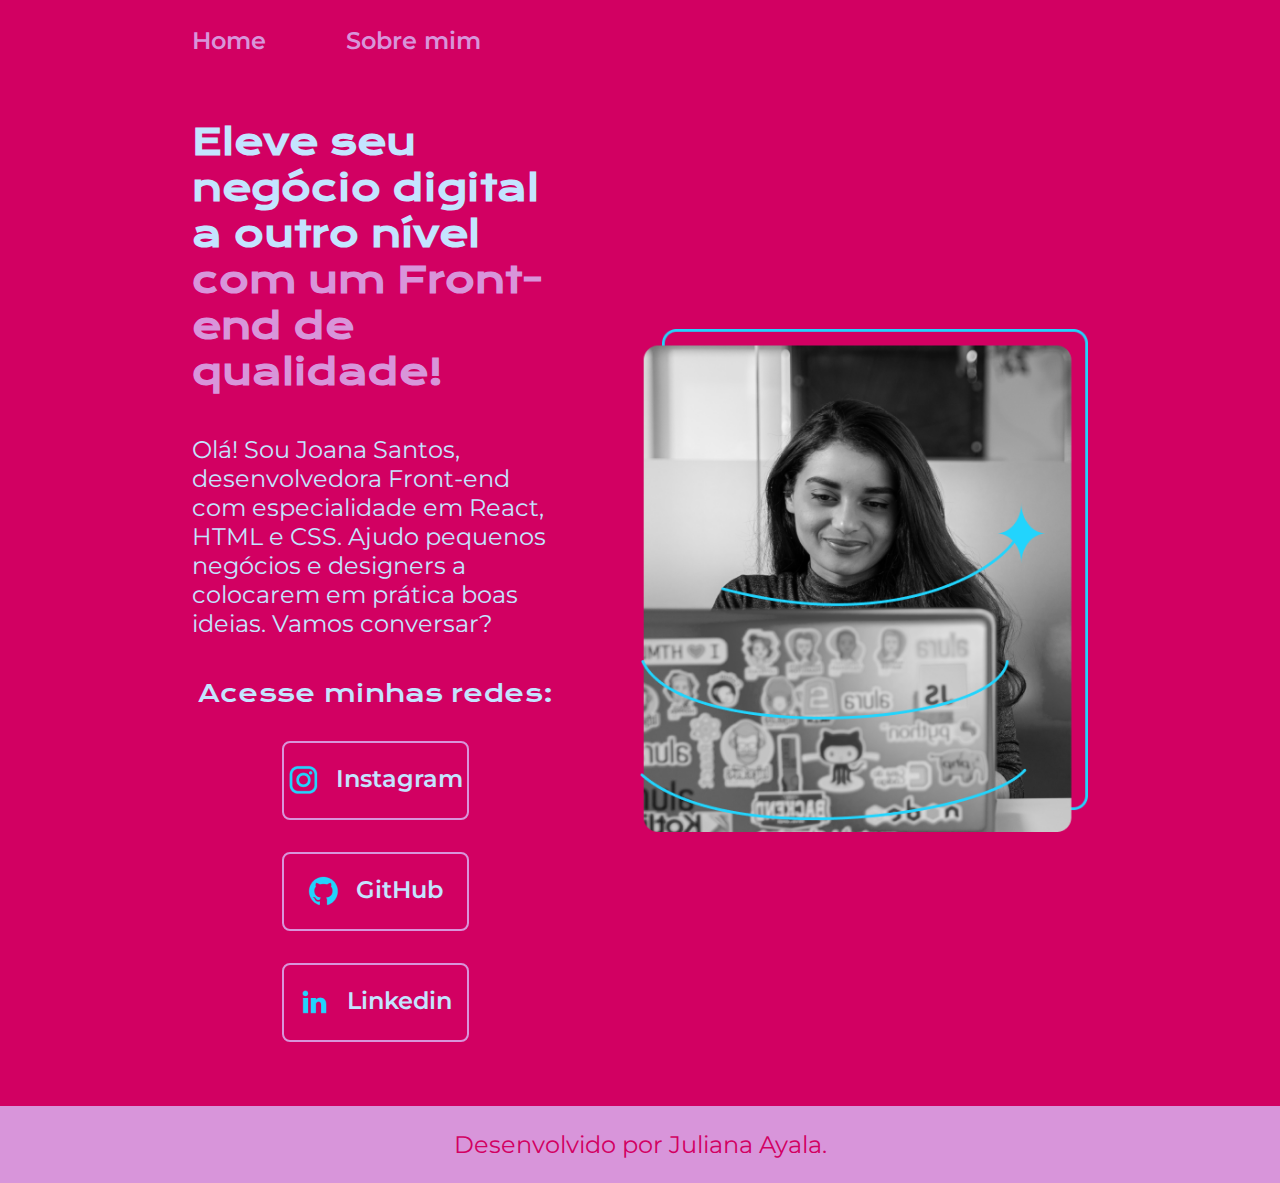
<file: index.html>
<!DOCTYPE html>
<html lang="pt-br">

<head>
    <meta charset="UTF-8">
    <meta http-equiv="X-UA-Compatible" content="IE=edge">
    <meta name="viewport" content="width=device-width, initial-scale=1.0">
    <title>Portifolio</title>
    <link rel="stylesheet" href="./styles/style.css">
</head>

<body>
    <header class="cabecalho">
        <nav class="cabecalho_menu">
            <a class="cabecalho_menu_link" href="index.html">Home</a>
            <a class="cabecalho_menu_link" href="about.html">Sobre mim</a>
        </nav>
    </header>
    <main class="apresentacao">
        <section class="apresentacao__conteudo">
            <h1 class="apresentacao__conteudo__titulo">Eleve seu negócio digital a outro nível <strong 
            class="titulo-destaque">com um Front-end de qualidade!
            </strong></h1>
            <p class="apresentacao__conteudo__texto">Olá! Sou Joana Santos, desenvolvedora
            Front-end com especialidade em React, HTML e
            CSS. Ajudo pequenos negócios e designers a
            colocarem em prática boas ideias. Vamos
            conversar?</p>
            <div class="apresentacao__links">
                <h2 class="apresentacao_links_subtitulo">Acesse minhas redes:</h2>
                <a class="apresentacao__links__navegacao" href="https://instagram.com/julianaayyala">
                    <img src="./assets/instagram.png" alt="Logo Instagram">
                    Instagram
                </a>
                <a class="apresentacao__links__navegacao" href="https://github.com/julianaayyala">
                    <img src="./assets/github.png" alt="Logo GitHub">
                    GitHub
                </a>
                <a class="apresentacao__links__navegacao" href="https://www.linkedin.com/in/julianaeduardaayalapinho1999/">
                    <img src="./assets/linkedin.png" alt="Logo Linkedin">
                    Linkedin
                </a>
            </div>
        </section>
        <img class="apresentacao__imagem" src="./assets/Imagem.png" alt="Foto da Joana Santos programando">
    </main>
    <footer class="rodape">
        <p>Desenvolvido por Juliana Ayala.</p>
    </footer>
</body>

</html>
</file>
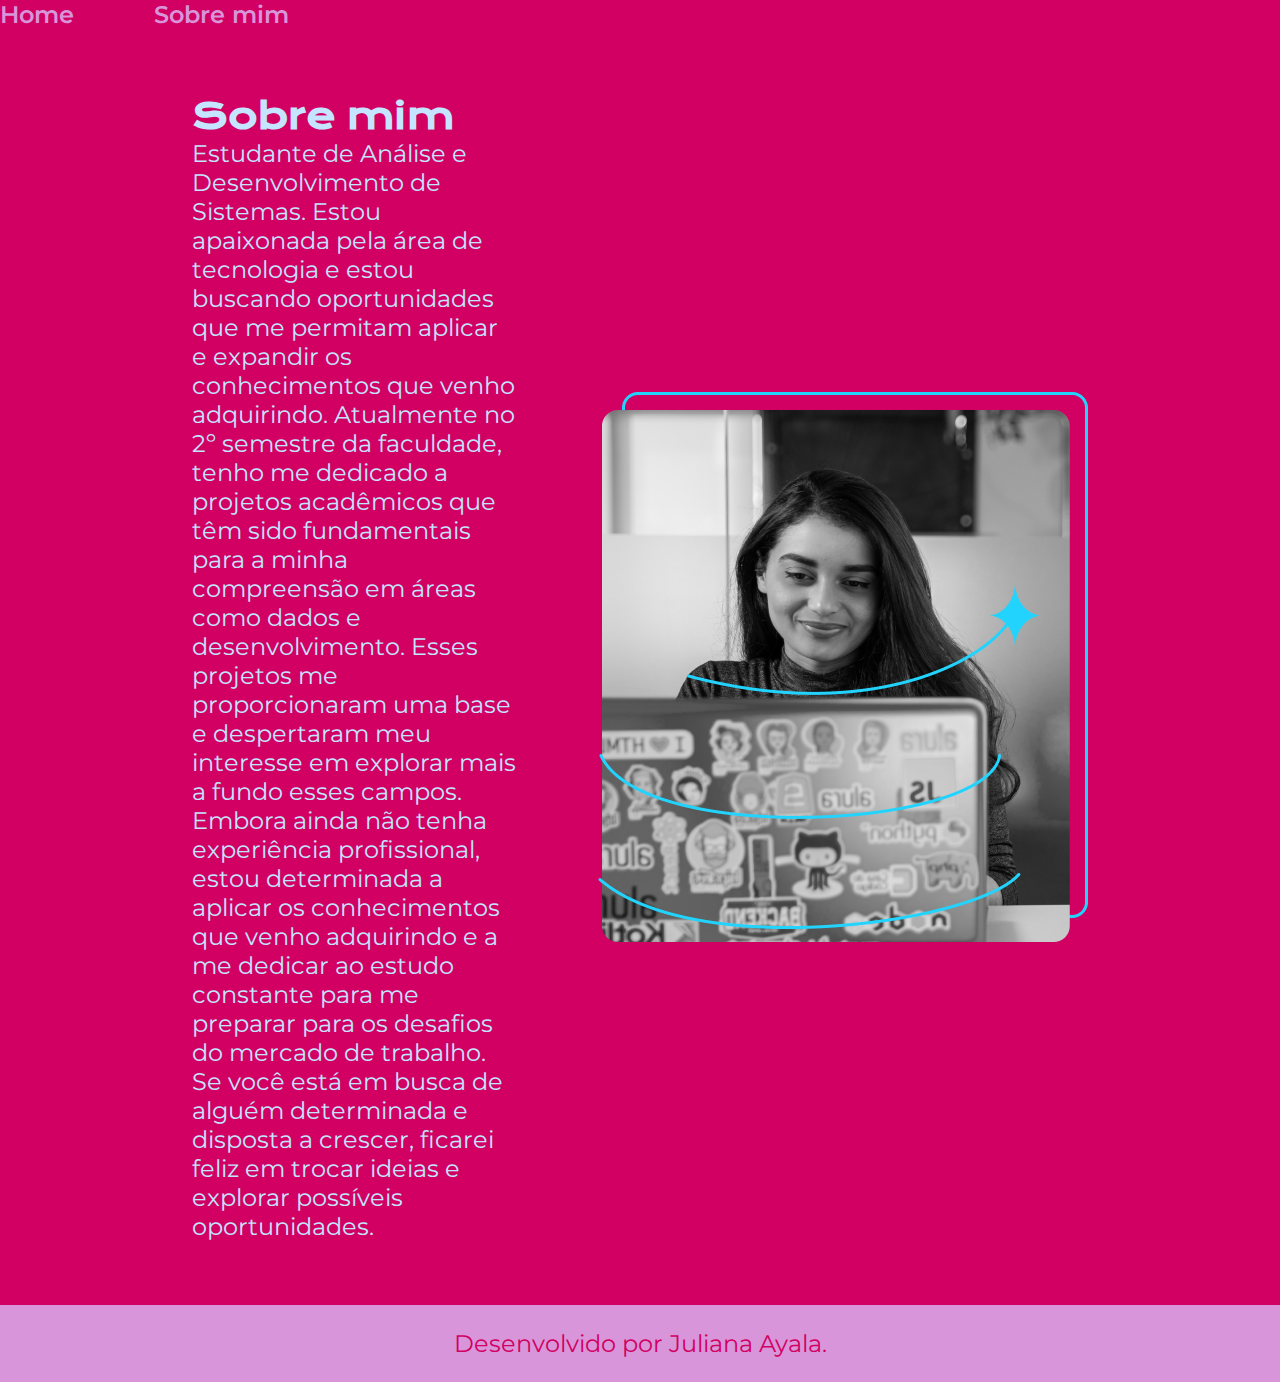
<file: about.html>
<!DOCTYPE html>
<html lang="pt-br">
<head>
    <meta charset="UTF-8">
    <meta name="viewport" content="width=device-width, initial-scale=1.0">
    <title>Sobre mim</title>
    <link rel="stylesheet" href="./styles/style.css">
</head>
<body>
    <header>
        <nav class="cabecalho_menu">
            <a class="cabecalho_menu_link" href="index.html">Home</a>
            <a class="cabecalho_menu_link" href="about.html">Sobre mim</a>
        </nav>
    </header>
    <main class="apresentacao">
        <section class="apresentacao_conteudo">
            <h1 class="apresentacao__conteudo__titulo">Sobre mim</h1>
            <p class="apresentacao__conteudo__texto">Estudante de Análise e Desenvolvimento de Sistemas. Estou apaixonada pela área de tecnologia e estou buscando oportunidades que me permitam aplicar e expandir os conhecimentos que venho adquirindo.

                Atualmente no 2º semestre da faculdade, tenho me dedicado a projetos acadêmicos que têm sido fundamentais para a minha compreensão em áreas como dados e desenvolvimento. Esses projetos me proporcionaram uma base e despertaram meu interesse em explorar mais a fundo esses campos. </p>
            <p class="apresentacao__conteudo__texto">Embora ainda não tenha experiência profissional, estou determinada a aplicar os conhecimentos que venho adquirindo e a me dedicar ao estudo constante para me preparar para os desafios do mercado de trabalho.

                Se você está em busca de alguém determinada e disposta a crescer, ficarei feliz em trocar ideias e explorar possíveis oportunidades.</p>
        </section>
        <img src="./assets/Imagem.png" alt="Foto da Joana Santos programando">
    </main>
    <footer class="rodape">
        <p>Desenvolvido por Juliana Ayala.</p>
    </footer>
</body>
</html>
</file>
<file: styles/style.css>
@import url('https://fonts.googleapis.com/css2?family=Krona+One&family=Montserrat:wght@400;600&display=swap');

:root{
    --cor-primaria: #D20062;
    --cor-secundaria: #C4E4FF;
    --cor-terciaria: #D895DA;
    --cor-hover: #D6589F;

    --fonte-primaria: 'Krona One', sans-serif;
    --fonte-secundaria: 'Montserrat', sans-serif;
}

*{
    margin: 0;
    padding: 0;
}

body{
    /* height: 100vh; */
    box-sizing: border-box;
    background-color: var(--cor-primaria);
    color: var(--cor-secundaria);
}

.cabecalho{
    padding: 2% 0% 0% 15%;
}

.cabecalho_menu{
    display: flex;
    gap: 80px;
}

.cabecalho_menu_link{
    font-family: var(--fonte-secundaria);
    font-size: 1.5rem;
    font-weight: 600;
    color: var(--cor-terciaria);
    text-decoration: none;

}

.apresentacao{
    padding: 5% 15%;
    display: flex;
    align-items: center;
    justify-content: space-between;
    gap: 82px;
}
.apresentacao__conteudo{
    width: 50%;
    display: flex;
    flex-direction: column;
    gap: 40px;
}

.apresentacao__conteudo__titulo{
    font-size: 2.25rem;
    font-family: var(--fonte-primaria);
}

.titulo-destaque{
    color: var(--cor-terciaria);
}

.apresentacao__conteudo__texto{
    font-size: 1.5rem;
    font-family: var(--fonte-secundaria);
}

.apresentacao_links_subtitulo {
    font-family: var(--fonte-primaria);
    font-weight: 400;
    font-size: 1.5rem;
}

.apresentacao__links{
    display: flex;
    flex-direction: column;
    justify-content: space-between;
    align-items: center;
    gap: 32px;
}

.apresentacao__links__navegacao{
    /* background-color: #22D4FD; */

    display: flex;
    justify-content: center;
    gap: 16px;
    border: 2px solid var(--cor-terciaria);
    width: 50%;
    text-align: center;
    border-radius: 8px;
    font-size: 1.5rem;
    font-weight: 600;
    padding: 21.5px 0;
    text-decoration: none;
    color: var(--cor-secundaria);
    font-family: var(--fonte-secundaria);
}

.apresentacao__links__link:hover{
    background-color: var(--cor-hover);
}

.apresentacao__imagem{
    width: 50%;
}

.rodape {
    padding: 24px;
    color: var(--cor-primaria);
    background-color: var(--cor-terciaria);
    text-align: center;
    font-family: var(--fonte-secundaria);
    font-size: 1.5rem;
    font-weight: 400;
}

@media (max-width: 1200px){
    .cabecalho{
        padding: 10%;
    }

    .cabecalho_menu{
        justify-content: center;
    }

    .apresentacao{
        flex-direction: column-reverse;
        padding: 5%;
    }

    .apresentacao__conteudo{
        width: auto;
    }
}
</file>
